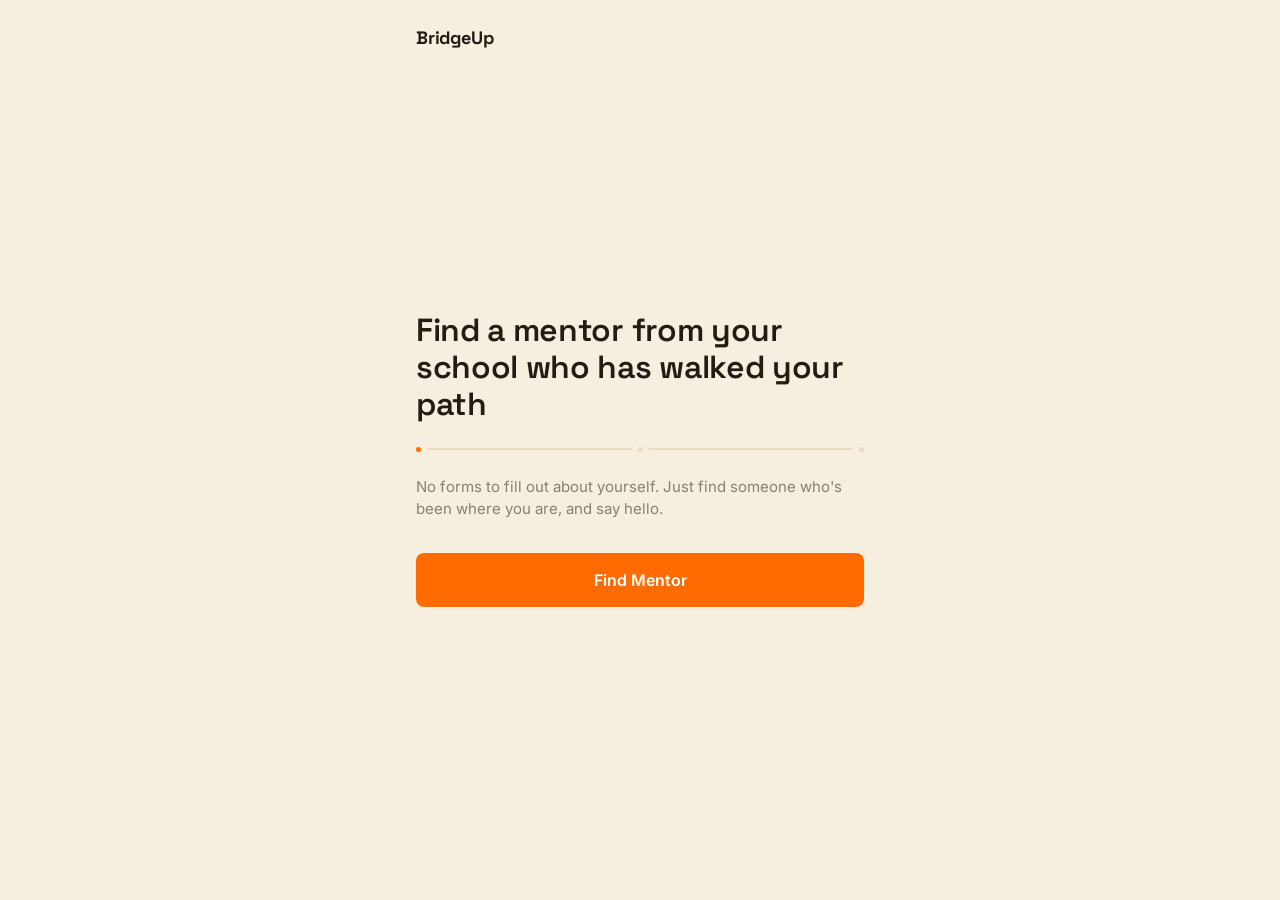
<file: index.html>
<!doctype html>
<html lang="en">
<head>
  <meta charset="UTF-8" />
  <meta name="viewport" content="width=device-width, initial-scale=1, viewport-fit=cover" />
  <title>BridgeUp — Find a mentor from your school</title>
  <meta name="description" content="Find a mentor from your school who has walked your path, and send them a message." />
  <link rel="preconnect" href="https://fonts.googleapis.com" />
  <link rel="preconnect" href="https://fonts.gstatic.com" crossorigin />
  <link href="https://fonts.googleapis.com/css2?family=Space+Grotesk:wght@600;700&family=Inter:wght@400;500;600&display=swap" rel="stylesheet" />
  <link rel="stylesheet" href="styles.css" />
</head>
<body>
  <div class="shell">
    <header class="topbar">
      <span class="wordmark">BridgeUp</span>
    </header>

    <main style="flex:1; display:flex; flex-direction:column; justify-content:center; padding: var(--space-6) 0;">
      <h1 style="font-size: 32px; letter-spacing:-0.01em;">
        Find a mentor from your school who has walked your path
      </h1>

      <div class="path-rule" aria-hidden="true">
        <span class="dot on"></span>
        <span class="line"></span>
        <span class="dot"></span>
        <span class="line"></span>
        <span class="dot"></span>
      </div>

      <p style="color: var(--color-ink-muted); font-size: 15px; margin-bottom: var(--space-6);">
        No forms to fill out about yourself. Just find someone who's been where you are, and say hello.
      </p>

      <a href="mentors.html" class="btn btn-primary">Find Mentor</a>
    </main>
  </div>
</body>
</html>
</file>
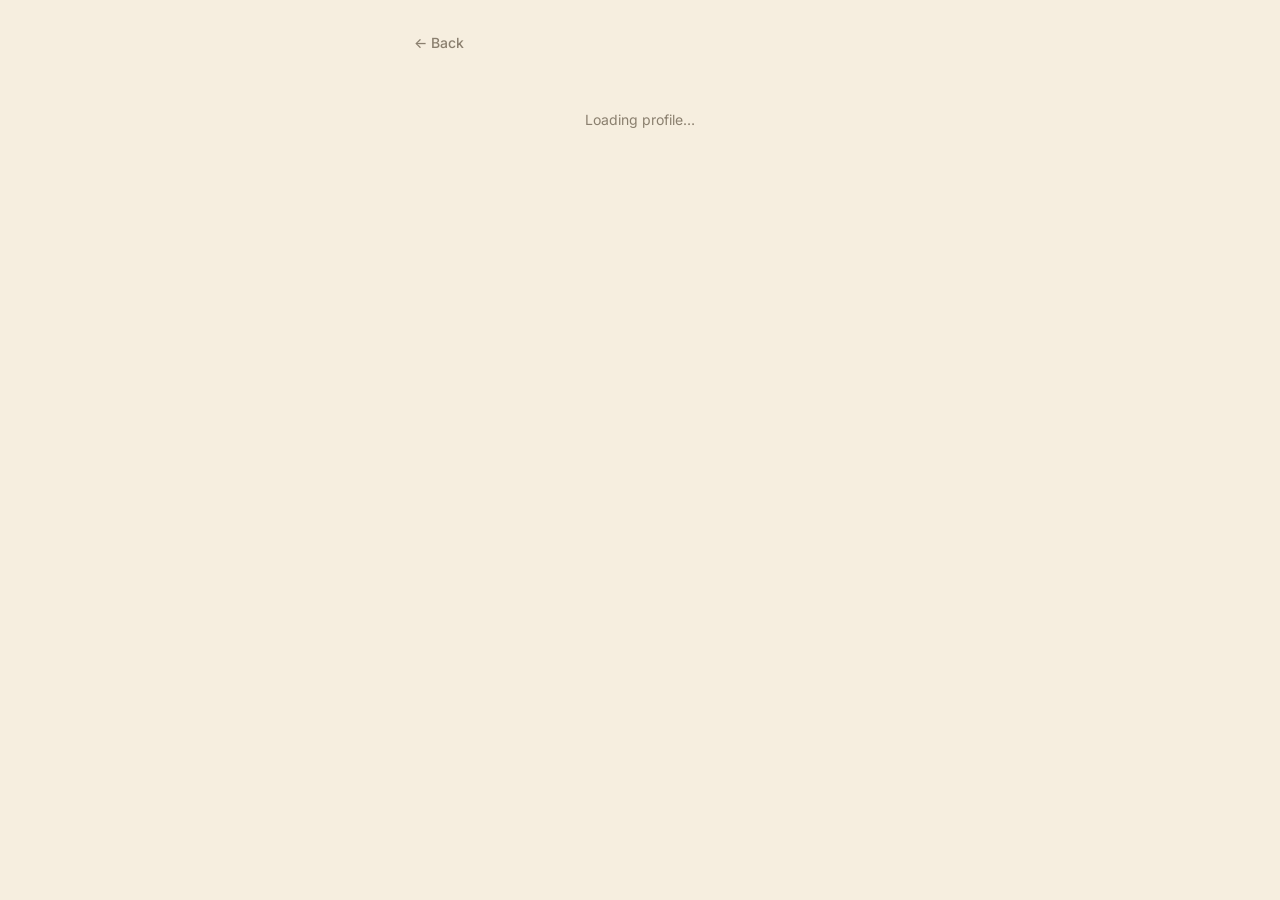
<file: mentor.html>
<!doctype html>
<html lang="en">
<head>
  <meta charset="UTF-8" />
  <meta name="viewport" content="width=device-width, initial-scale=1, viewport-fit=cover" />
  <title>Mentor Profile — BridgeUp</title>
  <link rel="preconnect" href="https://fonts.googleapis.com" />
  <link rel="preconnect" href="https://fonts.gstatic.com" crossorigin />
  <link href="https://fonts.googleapis.com/css2?family=Space+Grotesk:wght@600;700&family=Inter:wght@400;500;600&display=swap" rel="stylesheet" />
  <link rel="stylesheet" href="styles.css" />
</head>
<body>
  <div class="shell">
    <header class="topbar">
      <a href="mentors.html" class="back-link" aria-label="Back to mentor list">&larr; Back</a>
    </header>

    <main style="flex:1;">
      <div id="state" class="state-block" role="status">Loading profile…</div>

      <div id="profile" hidden>
        <h1 id="p-name" style="font-size: 26px; margin-bottom: var(--space-1);"></h1>
        <p id="p-school" style="color: var(--color-ink-muted); font-size: 14px; margin-bottom: var(--space-1);"></p>
        <span id="p-role" class="role-chip" style="display:inline-block; margin-bottom: var(--space-5);"></span>

        <div>
          <p class="section-label">How they started</p>
          <p id="p-bio" style="font-size: 15px; line-height: 1.6;"></p>
        </div>

        <div style="margin-top: var(--space-5);">
          <p class="section-label">Can help with</p>
          <div id="p-topics" class="chip-row"></div>
        </div>

        <div style="margin-top: var(--space-6);">
          <a id="p-message-link" href="#" class="btn btn-primary">Message Mentor</a>
        </div>
      </div>
    </main>
  </div>

  <script type="module">
    import { createClient } from "https://esm.sh/@supabase/supabase-js@2";
    import { SUPABASE_URL, SUPABASE_PUBLISHABLE_KEY } from "./config.js";

    const supabase = createClient(SUPABASE_URL, SUPABASE_PUBLISHABLE_KEY);

    const stateEl = document.getElementById("state");
    const profileEl = document.getElementById("profile");

    const params = new URLSearchParams(window.location.search);
    const mentorId = params.get("id");

    function escapeHtml(str) {
      const div = document.createElement("div");
      div.textContent = str ?? "";
      return div.innerHTML;
    }

    async function loadMentor() {
      if (!mentorId) {
        stateEl.textContent = "No mentor selected.";
        return;
      }

      const { data, error } = await supabase
        .from("mentors")
        .select("id, name, school, role, bio, help_topics")
        .eq("id", mentorId)
        .single();

      if (error || !data) {
        stateEl.textContent = "Couldn't find that mentor.";
        return;
      }

      document.getElementById("p-name").textContent = data.name;
      document.getElementById("p-school").textContent = data.school;
      document.getElementById("p-role").textContent = data.role;
      document.getElementById("p-bio").textContent = data.bio || "No story shared yet.";

      const topicsEl = document.getElementById("p-topics");
      const topics = (data.help_topics || "")
        .split(",")
        .map((t) => t.trim())
        .filter(Boolean);

      topicsEl.innerHTML = topics.length
        ? topics.map((t) => `<span class="chip">${escapeHtml(t)}</span>`).join("")
        : `<span class="chip">General mentorship</span>`;

      document.getElementById("p-message-link").href = `message.html?id=${encodeURIComponent(data.id)}`;

      stateEl.hidden = true;
      profileEl.hidden = false;
    }

    loadMentor();
  </script>
</body>
</html>
</file>
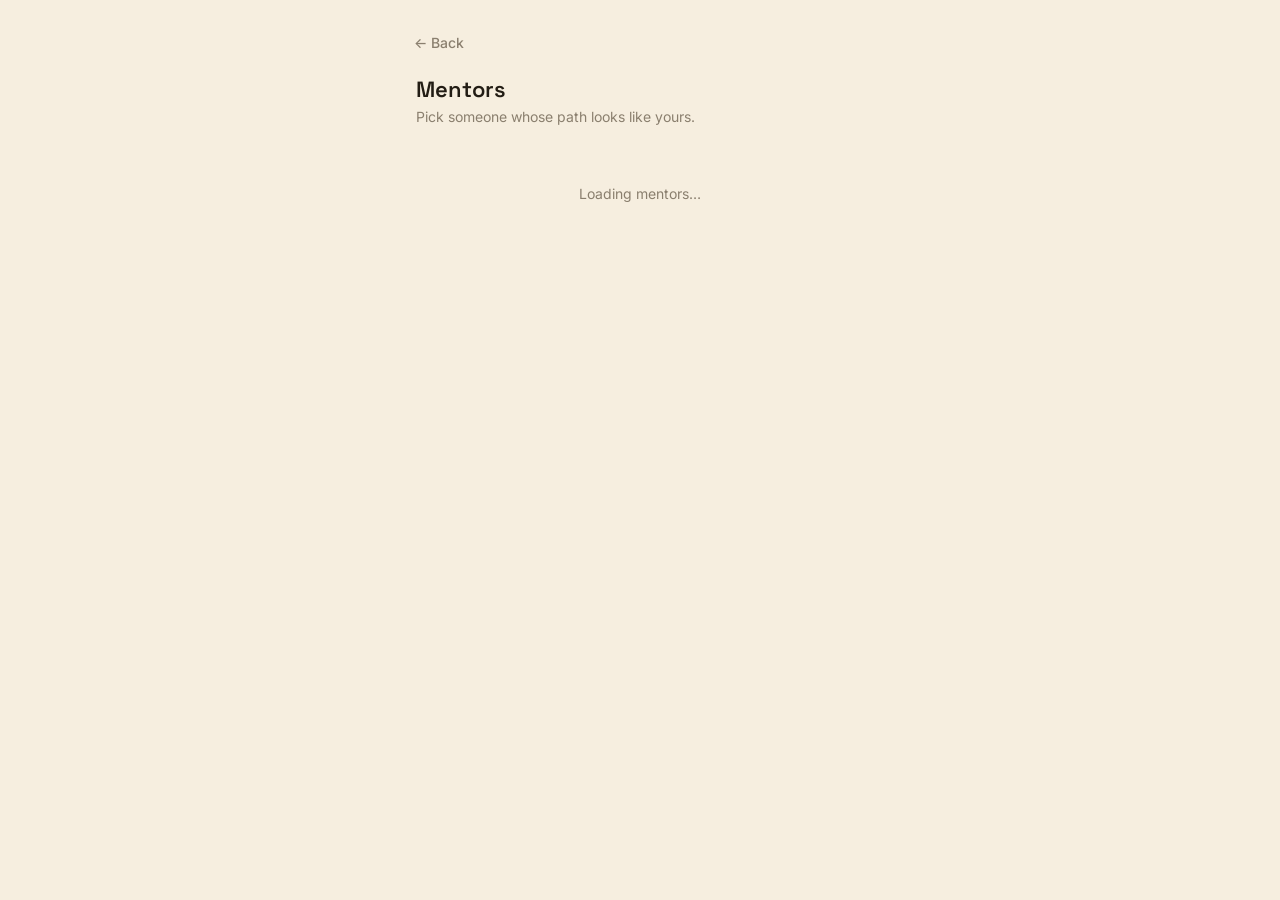
<file: mentors.html>
<!doctype html>
<html lang="en">
<head>
  <meta charset="UTF-8" />
  <meta name="viewport" content="width=device-width, initial-scale=1, viewport-fit=cover" />
  <title>Find a Mentor — BridgeUp</title>
  <link rel="preconnect" href="https://fonts.googleapis.com" />
  <link rel="preconnect" href="https://fonts.gstatic.com" crossorigin />
  <link href="https://fonts.googleapis.com/css2?family=Space+Grotesk:wght@600;700&family=Inter:wght@400;500;600&display=swap" rel="stylesheet" />
  <link rel="stylesheet" href="styles.css" />
</head>
<body>
  <div class="shell">
    <header class="topbar">
      <a href="index.html" class="back-link" aria-label="Back to home">&larr; Back</a>
    </header>

    <main style="flex:1;">
      <h1 style="font-size: 22px; margin-bottom: var(--space-1);">Mentors</h1>
      <p style="color: var(--color-ink-muted); font-size: 14px; margin-bottom: var(--space-5);">
        Pick someone whose path looks like yours.
      </p>

      <div id="state" class="state-block" role="status">Loading mentors…</div>
      <div id="grid" class="mentor-grid" hidden></div>
    </main>
  </div>

  <script type="module">
    import { createClient } from "https://esm.sh/@supabase/supabase-js@2";
    import { SUPABASE_URL, SUPABASE_PUBLISHABLE_KEY } from "./config.js";

    const supabase = createClient(SUPABASE_URL, SUPABASE_PUBLISHABLE_KEY);

    const stateEl = document.getElementById("state");
    const gridEl = document.getElementById("grid");

    function escapeHtml(str) {
      const div = document.createElement("div");
      div.textContent = str ?? "";
      return div.innerHTML;
    }

    function firstNameLastInitial(fullName) {
      const parts = (fullName || "").trim().split(/\s+/);
      if (parts.length === 1) return parts[0];
      const first = parts[0];
      const lastInitial = parts[parts.length - 1][0] || "";
      return `${first} ${lastInitial}.`;
    }

    async function loadMentors() {
      const { data, error } = await supabase
        .from("mentors")
        .select("id, name, school, role")
        .order("name", { ascending: true });

      if (error) {
        stateEl.textContent = "Couldn't load mentors right now. Please try again shortly.";
        return;
      }

      if (!data || data.length === 0) {
        stateEl.textContent = "No mentors yet — check back soon.";
        return;
      }

      stateEl.hidden = true;
      gridEl.hidden = false;
      gridEl.innerHTML = data.map((mentor) => `
        <div class="card mentor-card">
          <span class="name">${escapeHtml(firstNameLastInitial(mentor.name))}</span>
          <span class="school">${escapeHtml(mentor.school)}</span>
          <span class="role-chip">${escapeHtml(mentor.role)}</span>
          <a class="btn btn-secondary" href="mentor.html?id=${encodeURIComponent(mentor.id)}">View Profile</a>
        </div>
      `).join("");
    }

    loadMentors();
  </script>
</body>
</html>
</file>
<file: styles.css>
/* ============================================
   BridgeUp — shared styles
   Token system: warm cream surface, ink text,
   signal-orange action color. Flat, no gradients,
   no drop shadows heavier than a hairline.
   ============================================ */

:root {
  --color-bg: #F6EEDF;
  --color-surface: #FFFFFF;
  --color-ink: #221C14;
  --color-ink-muted: #8A7F6E;
  --color-primary: #FF6B00;
  --color-primary-ink: #FFFFFF;
  --color-border: #E7DAC2;
  --color-danger: #B3261E;

  --font-display: 'Space Grotesk', -apple-system, sans-serif;
  --font-body: 'Inter', -apple-system, sans-serif;

  --space-1: 4px;
  --space-2: 8px;
  --space-3: 12px;
  --space-4: 16px;
  --space-5: 24px;
  --space-6: 32px;
  --space-7: 48px;

  --radius: 12px;
  --radius-sm: 8px;
  --max-width: 480px;
}

* { box-sizing: border-box; }

html, body {
  margin: 0;
  padding: 0;
}

body {
  background: var(--color-bg);
  color: var(--color-ink);
  font-family: var(--font-body);
  font-size: 16px;
  line-height: 1.5;
  -webkit-font-smoothing: antialiased;
  min-height: 100dvh;
}

h1, h2, h3 {
  font-family: var(--font-display);
  font-weight: 600;
  line-height: 1.15;
  margin: 0;
}

p { margin: 0; }

a { color: inherit; }

button, input, textarea {
  font-family: inherit;
  font-size: inherit;
  color: inherit;
}

img { max-width: 100%; display: block; }

/* Layout shell — every page sits in a centered mobile column */
.shell {
  max-width: var(--max-width);
  margin: 0 auto;
  min-height: 100dvh;
  display: flex;
  flex-direction: column;
  padding: 0 var(--space-4) var(--space-7);
}

/* Top bar */
.topbar {
  display: flex;
  align-items: center;
  gap: var(--space-3);
  padding: var(--space-5) 0 var(--space-4);
}

.topbar .wordmark {
  font-family: var(--font-display);
  font-weight: 700;
  font-size: 18px;
  letter-spacing: -0.01em;
  text-decoration: none;
  color: var(--color-ink);
}

.back-link {
  display: inline-flex;
  align-items: center;
  gap: var(--space-1);
  text-decoration: none;
  color: var(--color-ink-muted);
  font-size: 14px;
  font-weight: 500;
  padding: var(--space-2) 0;
  margin-left: -2px;
}

.back-link:focus-visible,
a:focus-visible,
button:focus-visible,
input:focus-visible,
textarea:focus-visible {
  outline: 2px solid var(--color-primary);
  outline-offset: 2px;
  border-radius: var(--radius-sm);
}

.topbar-title {
  font-size: 15px;
  font-weight: 600;
  color: var(--color-ink-muted);
}

/* Buttons */
.btn {
  appearance: none;
  border: none;
  border-radius: var(--radius-sm);
  padding: 15px 20px;
  font-weight: 600;
  font-size: 16px;
  cursor: pointer;
  text-align: center;
  text-decoration: none;
  display: inline-flex;
  align-items: center;
  justify-content: center;
  gap: var(--space-2);
  transition: transform 0.08s ease, opacity 0.15s ease;
}

.btn:active { transform: scale(0.98); }

.btn-primary {
  background: var(--color-primary);
  color: var(--color-primary-ink);
  width: 100%;
}

.btn-primary:disabled {
  opacity: 0.5;
  cursor: not-allowed;
}

.btn-secondary {
  background: transparent;
  color: var(--color-ink);
  border: 1.5px solid var(--color-border);
  width: 100%;
}

/* Path motif — the one signature element, used sparingly */
.path-rule {
  display: flex;
  align-items: center;
  gap: 6px;
  margin: var(--space-5) 0;
}

.path-rule .dot {
  width: 5px;
  height: 5px;
  border-radius: 50%;
  background: var(--color-border);
  flex: none;
}

.path-rule .dot.on { background: var(--color-primary); }

.path-rule .line {
  flex: 1;
  height: 1.5px;
  background: var(--color-border);
}

/* Cards */
.card {
  background: var(--color-surface);
  border: 1px solid var(--color-border);
  border-radius: var(--radius);
  padding: var(--space-4);
}

/* Mentor grid */
.mentor-grid {
  display: grid;
  grid-template-columns: 1fr;
  gap: var(--space-3);
}

@media (min-width: 560px) {
  .mentor-grid { grid-template-columns: 1fr 1fr; }
}

.mentor-card {
  display: flex;
  flex-direction: column;
  gap: var(--space-1);
}

.mentor-card .name {
  font-family: var(--font-display);
  font-weight: 600;
  font-size: 17px;
}

.mentor-card .school {
  font-size: 13px;
  color: var(--color-ink-muted);
}

.mentor-card .role-chip {
  align-self: flex-start;
  margin-top: var(--space-2);
  font-size: 12px;
  font-weight: 600;
  color: var(--color-primary);
  background: rgba(255, 107, 0, 0.09);
  padding: 4px 10px;
  border-radius: 999px;
}

.mentor-card .btn-secondary {
  margin-top: var(--space-3);
  padding: 10px 16px;
  font-size: 14px;
}

/* Forms */
.field {
  display: flex;
  flex-direction: column;
  gap: var(--space-2);
  margin-bottom: var(--space-4);
}

.field label {
  font-size: 13px;
  font-weight: 600;
  color: var(--color-ink-muted);
}

.field input,
.field textarea {
  background: var(--color-surface);
  border: 1.5px solid var(--color-border);
  border-radius: var(--radius-sm);
  padding: 13px 14px;
  width: 100%;
}

.field textarea {
  min-height: 120px;
  resize: vertical;
}

.field-error {
  font-size: 12.5px;
  color: var(--color-danger);
}

/* Utility states */
.state-block {
  padding: var(--space-6) 0;
  text-align: center;
  color: var(--color-ink-muted);
  font-size: 14px;
}

.chip-row {
  display: flex;
  flex-wrap: wrap;
  gap: var(--space-2);
}

.chip {
  font-size: 13px;
  font-weight: 500;
  background: var(--color-bg);
  border: 1px solid var(--color-border);
  padding: 5px 12px;
  border-radius: 999px;
}

.section-label {
  font-size: 12.5px;
  font-weight: 700;
  letter-spacing: 0.04em;
  text-transform: uppercase;
  color: var(--color-ink-muted);
  margin-bottom: var(--space-2);
}

@media (prefers-reduced-motion: reduce) {
  * { transition: none !important; animation: none !important; }
}
</file>
